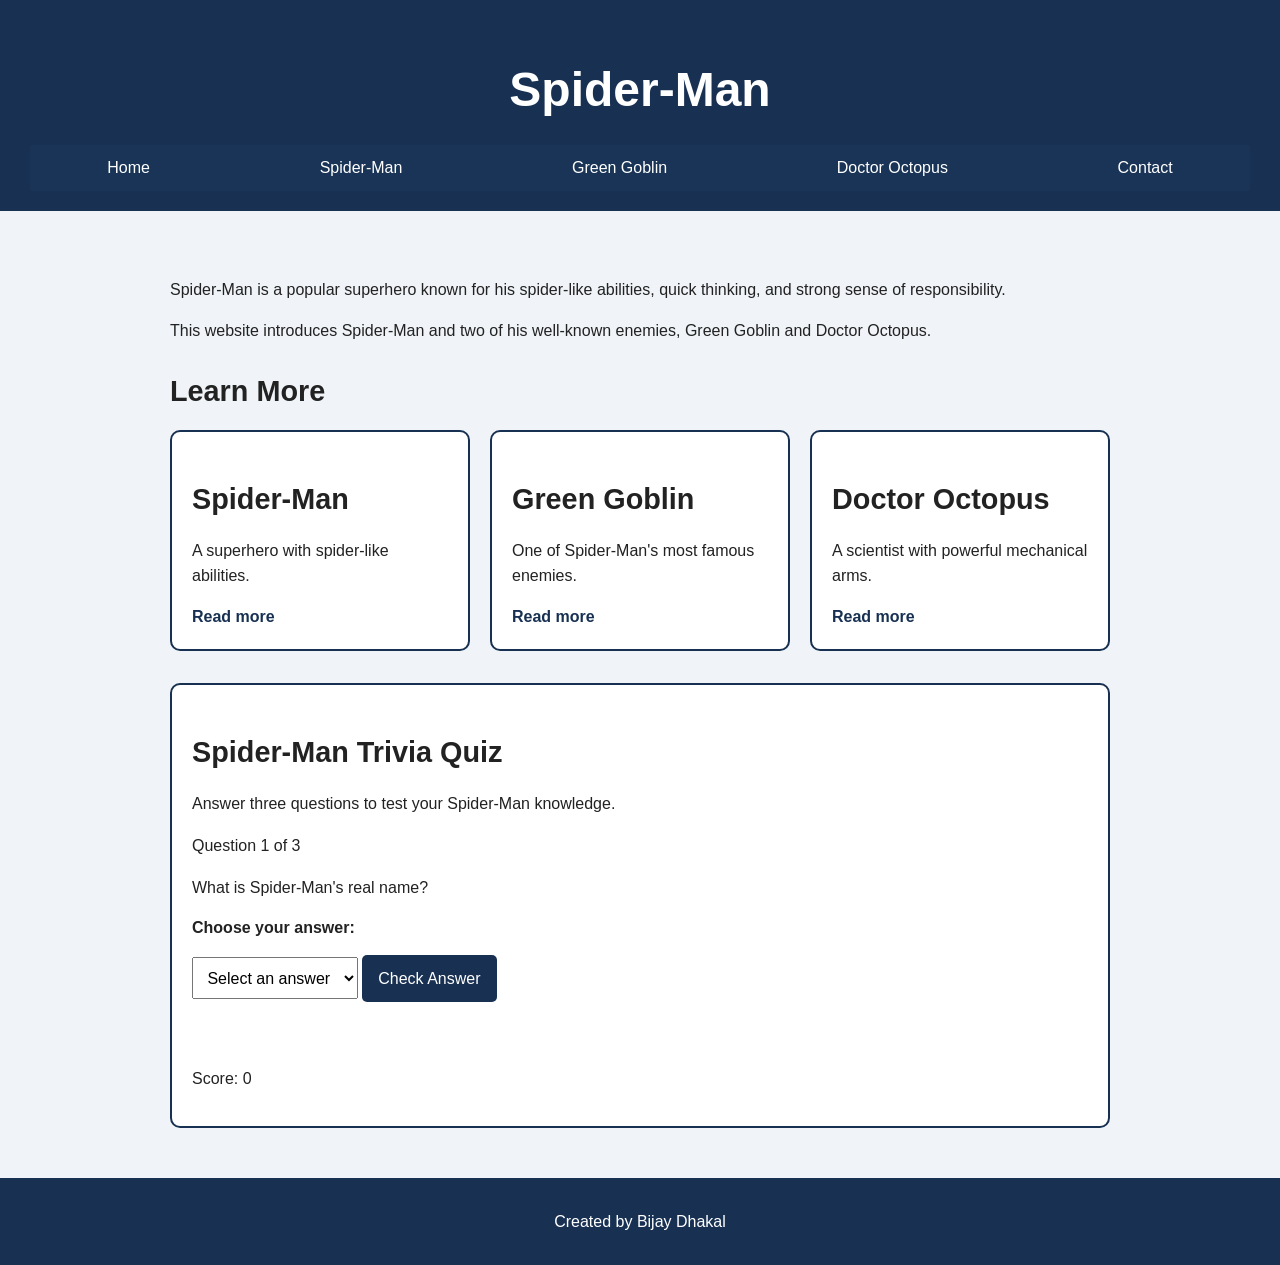
<file: index.html>
<!DOCTYPE html>
<html lang="en">
<head>
    <meta charset="UTF-8">
    <meta name="viewport" content="width=device-width, initial-scale=1">
    <title>Spider-Man Website Home</title>
   <link rel="stylesheet" href="style.css" />
 </head>
<body>

    
<header id="site-header">
        <h1>Spider-Man</h1>

        <nav>
            <a href="index.html">Home</a>
            <a href="spider-man.html">Spider-Man</a>
            <a href="green-goblin.html">Green Goblin</a>
        <a href="doctor-octopus.html">Doctor Octopus</a>
<a href="contact.html">Contact</a>
        </nav>
    </header>

    <main>
        <p>
            Spider-Man is a popular superhero known for his spider-like
            abilities, quick thinking, and strong sense of responsibility.
        </p>

        <p>
            This website introduces Spider-Man and two of his well-known
            enemies, Green Goblin and Doctor Octopus.
        </p>

        <h2>Learn More</h2>
 
<section class="card-row">
    <article class="card">
        <h2>Spider-Man</h2>
        <p>A superhero with spider-like abilities.</p>
        <a href="spider-man.html">Read more</a>
    </article>

    <article class="card">
        <h2>Green Goblin</h2>
        <p>One of Spider-Man's most famous enemies.</p>
        <a href="green-goblin.html">Read more</a>
    </article>

    <article class="card">
        <h2>Doctor Octopus</h2>
        <p>A scientist with powerful mechanical arms.</p>
        <a href="doctor-octopus.html">Read more</a>
    </article>
</section>

        <section class="quiz" aria-labelledby="quiz-heading">
            <h2 id="quiz-heading">Spider-Man Trivia Quiz</h2>
            <p>Answer three questions to test your Spider-Man knowledge.</p>
            <p id="quiz-progress" aria-live="polite"></p>
            <p id="quiz-question"></p>
            <label for="quiz-answer">Choose your answer:</label>
            <select id="quiz-answer">
                <option value="">Select an answer</option>
            </select>
            <button type="button" id="quiz-check">Check Answer</button>
            <p id="quiz-feedback" role="status" aria-live="polite"></p>
            <p id="quiz-score" aria-live="polite"></p>
            <button type="button" id="quiz-restart" hidden>Try Again</button>
        </section>
    </main>

    <footer>
        <p>Created by Bijay Dhakal</p>
    </footer>

    <script src="script.js"></script>
</body>
</html>
</file>
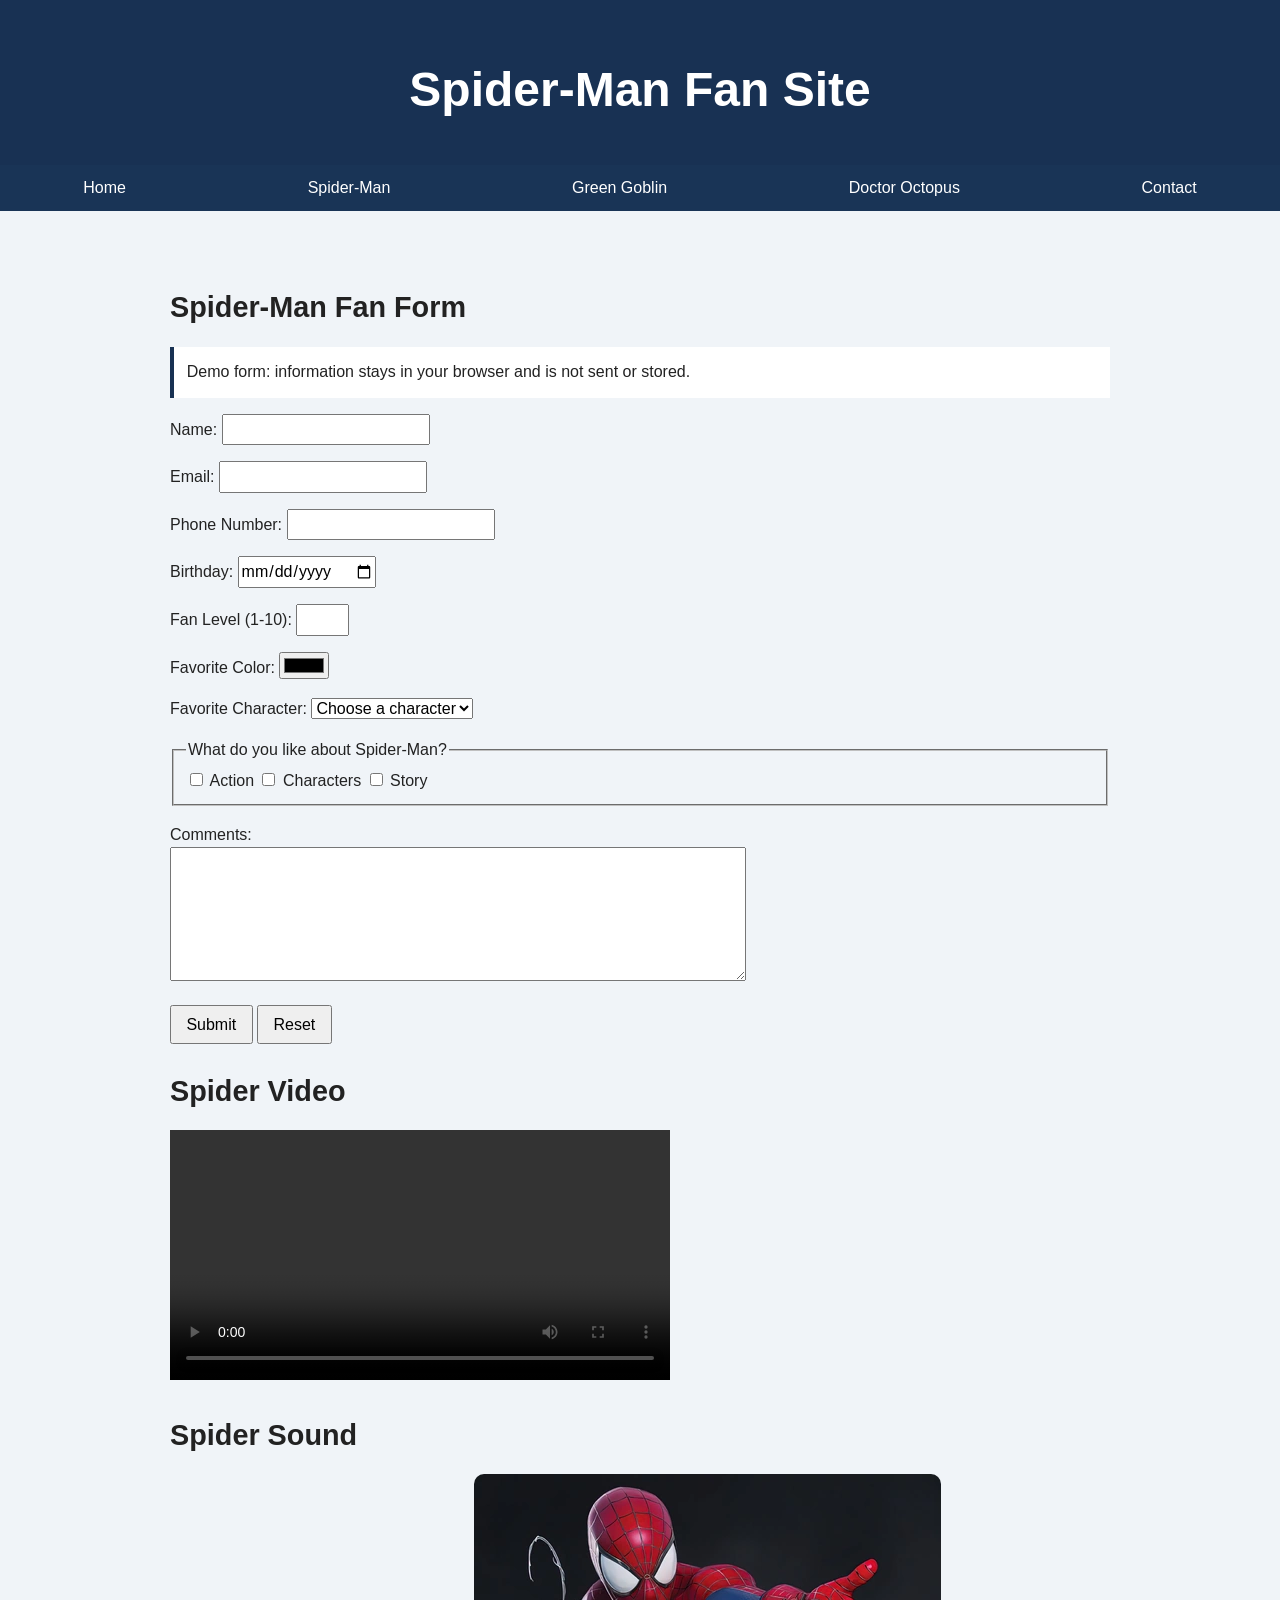
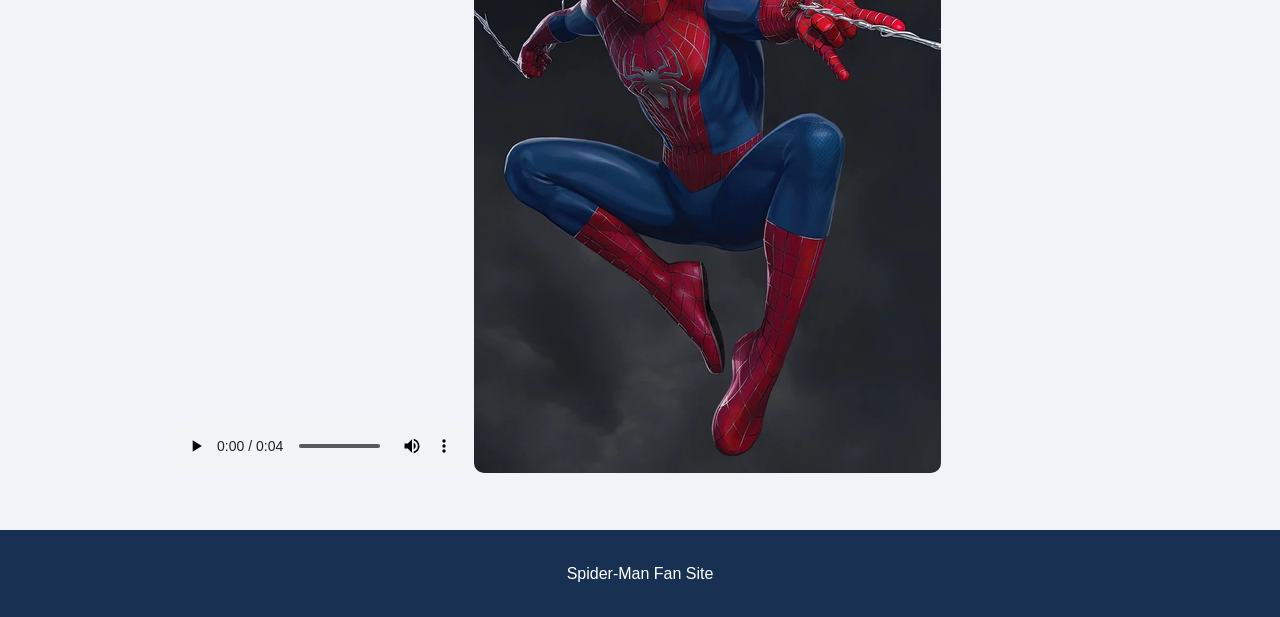
<file: contact.html>
<!DOCTYPE html>
<html lang="en">

<head>
    <meta charset="UTF-8">
    <meta name="viewport" content="width=device-width, initial-scale=1">
    <title>Spider-Man Fan Contact</title>
<link rel="stylesheet" href="style.css" />
</head>

<body>

    <header id="site-header">
        <h1>Spider-Man Fan Site</h1>
    </header>

    <nav>
        <a href="index.html">Home</a>
        <a href="spider-man.html">Spider-Man</a>
        <a href="green-goblin.html">Green Goblin</a>
        <a href="doctor-octopus.html">Doctor Octopus</a>
        <a href="contact.html">Contact</a>
    </nav>

    <main>
        <h2>Spider-Man Fan Form</h2>
       <form id="fan-form" method="POST">
    <p class="form-notice">Demo form: information stays in your browser and is not sent or stored.</p>
    <p>
        <label for="name">Name:</label>
        <input type="text" id="name" name="name" required>
    </p>

    <p>
        <label for="email">Email:</label>
        <input type="email" id="email" name="email" required>
    </p>
    <p>
    <label for="phone">Phone Number:</label>
    <input type="tel"
           id="phone"
           name="phone"
           pattern="[0-9]{3}-[0-9]{3}-[0-9]{4}"
           title="Enter phone number as 123-456-7890">
</p>

<p>
    <label for="birthday">Birthday:</label>
    <input type="date" id="birthday" name="birthday">
</p>
<p>
    <label for="fanlevel">Fan Level (1-10):</label>
    <input type="number" id="fanlevel" name="fanlevel" min="1" max="10">
</p>

<p>
    <label for="favoritecolor">Favorite Color:</label>
    <input type="color" id="favoritecolor" name="favoritecolor">
</p>
<p>
    <label for="character">Favorite Character:</label>

    <select id="character" name="character" required>
        <option value="">Choose a character</option>
        <option value="spider-man">Spider-Man</option>
        <option value="green-goblin">Green Goblin</option>
        <option value="doctor-octopus">Doctor Octopus</option>
        <option value="mary-jane">Mary Jane</option>
    </select>
</p>
<fieldset>
    <legend>What do you like about Spider-Man?</legend>

    <input type="checkbox" id="action" name="interest" value="action">
    <label for="action">Action</label>

    <input type="checkbox" id="characters" name="interest" value="characters">
    <label for="characters">Characters</label>

    <input type="checkbox" id="story" name="interest" value="story">
    <label for="story">Story</label>
</fieldset>
<p>
    <label for="comments">Comments:</label><br>
    <textarea id="comments" name="comments" rows="5" cols="40"></textarea>
</p>

<p>
    <input type="submit" value="Submit">
    <input type="reset" value="Reset">
</p>

    <p id="form-status" role="status" aria-live="polite"></p>
</form>
<h2>Spider Video</h2>

<video controls width="500" aria-label="Spider-Man video clip">
    <source src="media/clip.mp4" type="video/mp4">
    Your browser does not support the video element.
</video>
<h2>Spider Sound</h2>

<audio controls aria-label="Spider-Man sound clip">
    <source src="media/spider-sound.mp3" type="audio/mpeg">
    Your browser does not support the audio element.
</audio>
<!-- This image is decorative because it is used only for visual appearance and does not add new information. -->
<img src="images/spider-man.jpg" alt="">
    </main>
    <script src="contact.js"></script>

    <footer>
        <p>Spider-Man Fan Site</p>
    </footer>

</body>

</html>
</file>
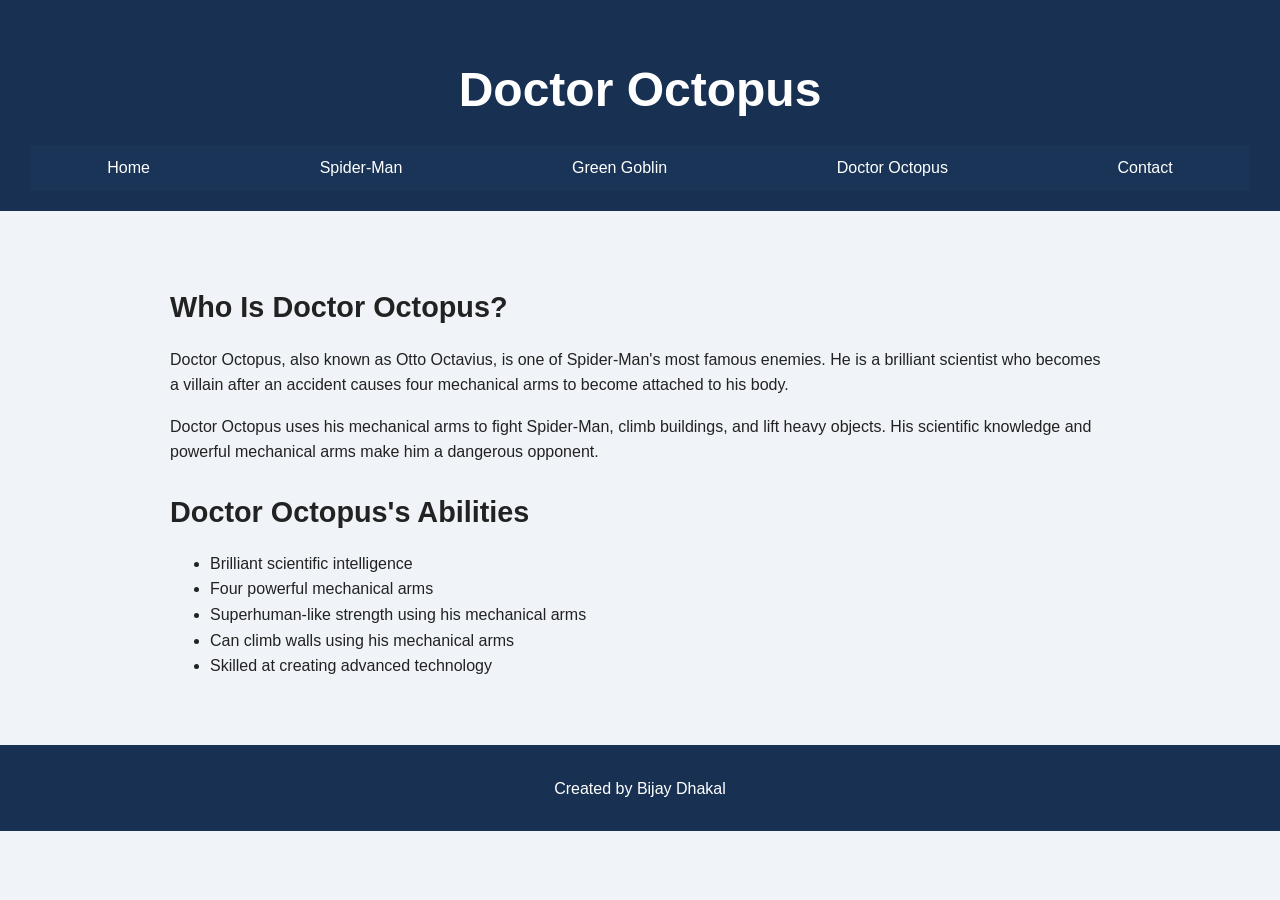
<file: doctor-octopus.html>
<!DOCTYPE html>
<html lang="en">
<head>
    <meta charset="UTF-8">
    <meta name="viewport" content="width=device-width, initial-scale=1">
    <title>Doctor Octopus - Villain</title>
    <link rel="stylesheet" href="style.css" />
</head>
<body>

    <header id="site-header">
        <h1>Doctor Octopus</h1>

        <nav>
            <a href="index.html">Home</a>
            <a href="spider-man.html">Spider-Man</a>
            <a href="green-goblin.html">Green Goblin</a>
            <a href="doctor-octopus.html">Doctor Octopus</a>
            <a href="contact.html">Contact</a>
        </nav>
    </header>

    <main>

        <h2>Who Is Doctor Octopus?</h2>

        <p>
            Doctor Octopus, also known as Otto Octavius, is one of
            Spider-Man's most famous enemies. He is a brilliant scientist
            who becomes a villain after an accident causes four mechanical
            arms to become attached to his body.
        </p>

        <p>
            Doctor Octopus uses his mechanical arms to fight Spider-Man,
            climb buildings, and lift heavy objects. His scientific
            knowledge and powerful mechanical arms make him a dangerous
            opponent.
        </p>

        <h2>Doctor Octopus's Abilities</h2>

        <ul>
            <li>Brilliant scientific intelligence</li>
            <li>Four powerful mechanical arms</li>
            <li>Superhuman-like strength using his mechanical arms</li>
            <li>Can climb walls using his mechanical arms</li>
            <li>Skilled at creating advanced technology</li>
        </ul>

    </main>

    <footer>
        <p>Created by Bijay Dhakal</p>
    </footer>

</body>
</html>
</file>
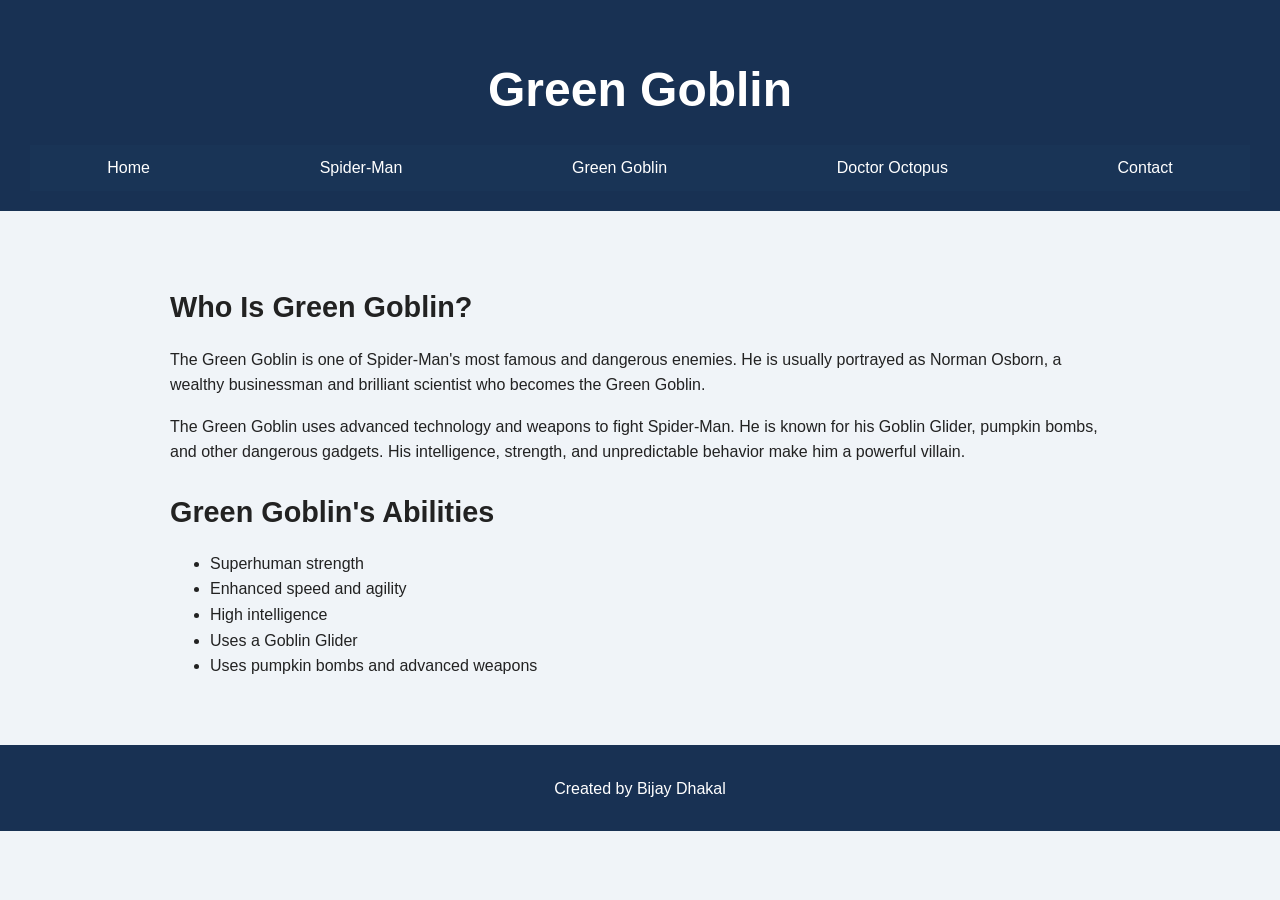
<file: green-goblin.html>
<!DOCTYPE html>
<html lang="en">
<head>
    <meta charset="UTF-8">
    <meta name="viewport" content="width=device-width, initial-scale=1">
    <title>Green Goblin - Villain</title>
    <link rel="stylesheet" href="style.css" />
</head>
<body>

    <header id="site-header">
        <h1>Green Goblin</h1>

        <nav>
            <a href="index.html">Home</a>
            <a href="spider-man.html">Spider-Man</a>
            <a href="green-goblin.html">Green Goblin</a>
            <a href="doctor-octopus.html">Doctor Octopus</a>
<a href="contact.html">Contact</a>
        </nav>
    </header>

    <main>

        <h2>Who Is Green Goblin?</h2>

        <p>
            The Green Goblin is one of Spider-Man's most famous and
            dangerous enemies. He is usually portrayed as Norman Osborn,
            a wealthy businessman and brilliant scientist who becomes
            the Green Goblin.
        </p>

        <p>
            The Green Goblin uses advanced technology and weapons to
            fight Spider-Man. He is known for his Goblin Glider,
            pumpkin bombs, and other dangerous gadgets. His intelligence,
            strength, and unpredictable behavior make him a powerful villain.
        </p>

        <h2>Green Goblin's Abilities</h2>

        <ul>
            <li>Superhuman strength</li>
            <li>Enhanced speed and agility</li>
            <li>High intelligence</li>
            <li>Uses a Goblin Glider</li>
            <li>Uses pumpkin bombs and advanced weapons</li>
        </ul>

    </main>

    <footer>
        <p>Created by Bijay Dhakal</p>
    </footer>

</body>
</html>
</file>
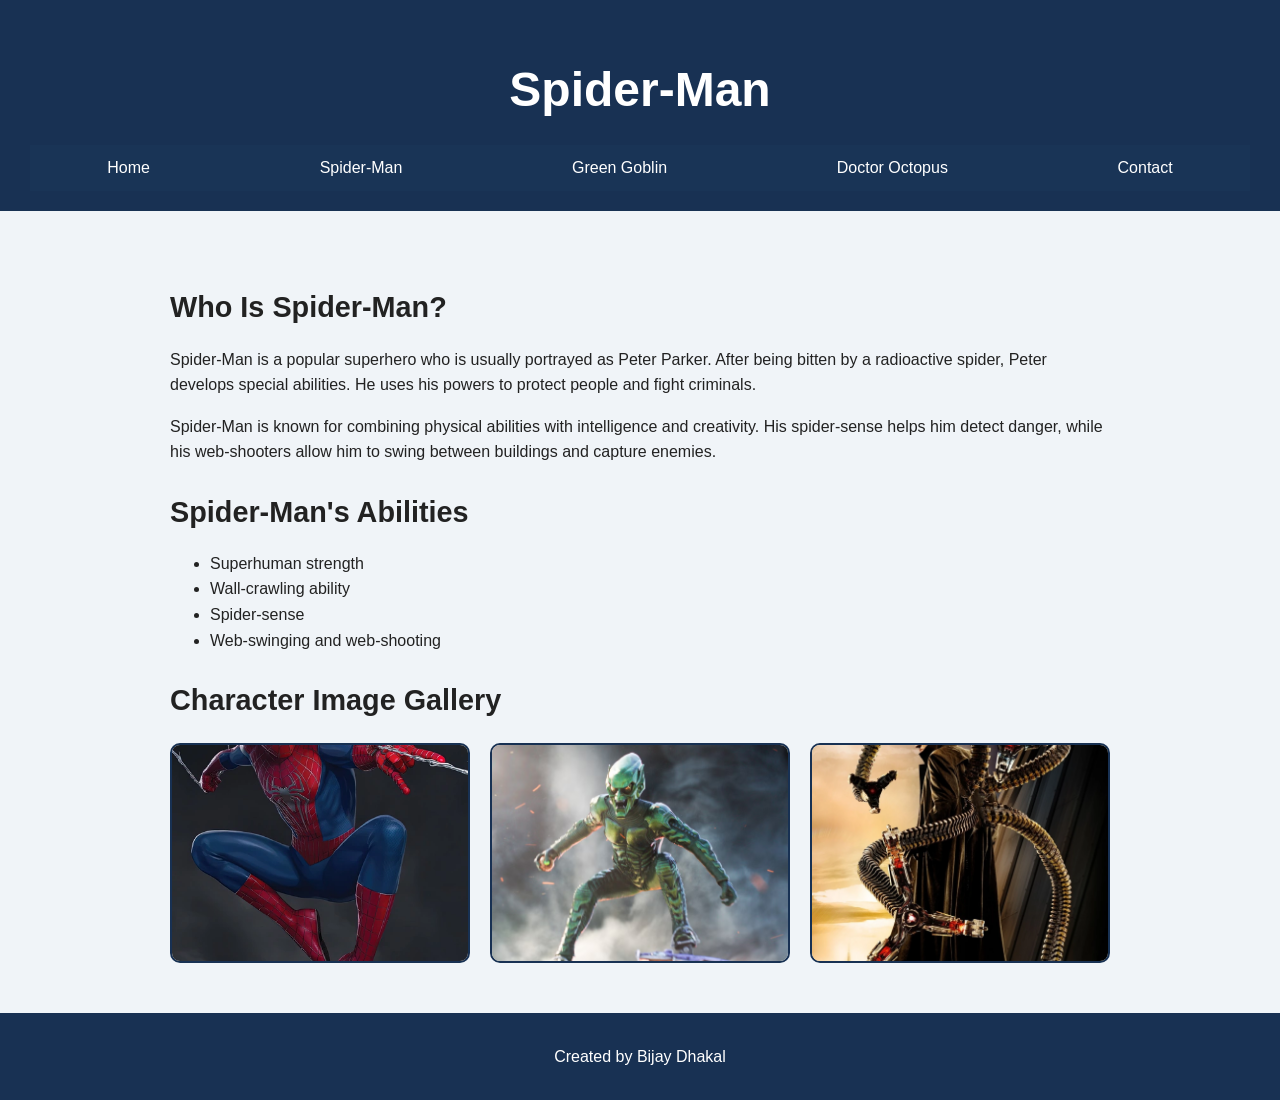
<file: spider-man.html>
<!DOCTYPE html>
<html lang="en">
<head>
    <meta charset="UTF-8">
    <meta name="viewport" content="width=device-width, initial-scale=1">
    <title>Spider-Man - Hero</title>
    <link rel="stylesheet" href="style.css" />
</head>
<body>

    <header id="site-header">
        <h1>Spider-Man</h1>

        <nav>
            <a href="index.html">Home</a>
            <a href="spider-man.html">Spider-Man</a>
            <a href="green-goblin.html">Green Goblin</a>
            <a href="doctor-octopus.html">Doctor Octopus</a>
            <a href="contact.html">Contact</a>
        </nav>
    </header>

    <main>

        <h2>Who Is Spider-Man?</h2>

        <p>
            Spider-Man is a popular superhero who is usually portrayed
            as Peter Parker. After being bitten by a radioactive spider,
            Peter develops special abilities. He uses his powers to
            protect people and fight criminals.
        </p>

        <p>
            Spider-Man is known for combining physical abilities with
            intelligence and creativity. His spider-sense helps him
            detect danger, while his web-shooters allow him to swing
            between buildings and capture enemies.
        </p>

        <h2>Spider-Man's Abilities</h2>

        <ul>
            <li>Superhuman strength</li>
            <li>Wall-crawling ability</li>
            <li>Spider-sense</li>
            <li>Web-swinging and web-shooting</li>
        </ul>

<h2>Character Image Gallery</h2>

<section class="gallery">
    <img src="images/spider-man.jpg"
         class="topic-image"
         alt="Spider-Man in his red and blue superhero suit">

    <img src="images/green-goblin.jpg"
         class="topic-image"
         alt="Green Goblin, a Spider-Man villain">

    <img src="images/Doctor_Octopus.jpg"
         class="topic-image"
         alt="Doctor Octopus, a villain with mechanical arms">
</section>
    </main>

    <footer>
        <p>Created by Bijay Dhakal</p>
    </footer>

</body>
</html>
</file>
<file: style.css>
/* Assignment 3 & 4 - CSS Basics */

body {
    font-family: Arial, Helvetica, sans-serif;
    background-color: #f0f4f8;
    color: #222222;
    font-size: 16px;
    line-height: 1.6;
    margin: 0;
}

header {
    background-color: #183153;
    color: white;
    padding: 20px 30px;
    text-align: center;
}

h1, h2, h3 {
    font-family: Arial, Helvetica, sans-serif;
    margin-bottom: 1rem;
}

h1 {
    font-size: 2.5rem;
}

h2 {
    font-size: 1.8rem;
}

h3 {
    font-size: 1.3rem;
}

nav {
    display: flex;
    justify-content: center;
    align-items: center;
    flex-wrap: wrap;
    gap: 15px;
}

nav a {
    color: white;
    text-decoration: none;
    padding: 10px 20px;
}

nav a:hover {
    background-color: rgb(45, 110, 180);
    border-radius: 5px;
}

main {
    max-width: 1000px;
    margin: 20px auto;
    padding: 20px;
    min-height: 40vh;
}

p {
    margin-bottom: 15px;
}

img {
    max-width: 100%;
    height: auto;
    border-radius: 10px;
}

.topic-image {
    border: 2px solid #183153;
    border-radius: 10px;
}

footer {
    background-color: #183153;
    color: white;
    text-align: center;
    padding: 15px 20px;
}
#site-header {
    background-color: #183153;
}

/* CSS Grid Image Gallery */

.gallery {
    display: grid;
    grid-template-columns: repeat(
        auto-fit,
        minmax(min(200px, 100%), 1fr)
    );
    gap: 20px;
    margin-top: 20px;
}
.gallery img {
    width: 100%;
    height: 220px;
    object-fit: cover;
    border-radius: 10px;
    border: 2px solid #183153;
    box-sizing: border-box;
}
/* Part 3: Responsive Design */

/* Tablet */
@media (min-width: 768px) {
    .card-row {
        flex-direction: row;
    }

    nav {
        justify-content: space-around;
    }
}

/* Desktop */
@media (min-width: 1024px) {
    h1 {
        font-size: 3rem;
    }

    main {
        padding: 30px;
    }

    .gallery {
        grid-template-columns: repeat(3, 1fr);
    }
}
/* Character Cards */

.card-row {
    display: flex;
    flex-direction: column;
    flex-wrap: wrap;
    gap: 20px;
}

.card {
    flex: 1 1 auto;
    min-width: 0;
    padding: 20px;
    background-color: #ffffff;
    border: 2px solid #183153;
    border-radius: 10px;
}

.card a {
    color: #183153;
    font-weight: bold;
    text-decoration: none;
}

.card a:hover {
    text-decoration: underline;
}

@media (min-width: 768px) {
    .card-row {
        flex-direction: row;
    }

    .card {
        flex: 1 1 220px;
    }
}

/* Assignment 5 & 6: keyboard focus, quiz layout, and mobile controls. */
*:focus-visible { outline: 3px solid #0066cc; outline-offset: 2px; }
.quiz { margin-top: 2rem; padding: 1.25rem; border: 2px solid #183153; border-radius: 10px; background: white; }
.quiz label { display: block; margin-bottom: .4rem; font-weight: bold; }
.quiz select { padding: .65rem; max-width: 100%; font: inherit; }
.quiz button { margin: .5rem .5rem .5rem 0; padding: .65rem 1rem; font: inherit; background: #183153; color: white; border: 0; border-radius: 5px; cursor: pointer; }
.quiz button:disabled { opacity: .6; cursor: not-allowed; }
.quiz button:hover:not(:disabled) { background: #245b91; }
.quiz [hidden] { display: none; }
#quiz-feedback { min-height: 1.5em; }
@media (max-width: 480px) { .quiz select, .quiz button { width: 100%; } }

/* Fix Contact page navigation contrast */
nav {
    background-color: #193456;
}

nav a {
    color: #ffffff;
}

/* Final project improvements: fluid layouts and keyboard-friendly controls */
*, *::before, *::after { box-sizing: border-box; }
main { width: 100%; }
nav a { display: inline-block; }
video, audio { max-width: 100%; }
input, select, textarea, button { max-width: 100%; font: inherit; }
textarea { width: min(100%, 36rem); }
input[type="submit"], input[type="reset"] { padding: .55rem .9rem; cursor: pointer; }
.form-notice { background: #fff; border-left: 4px solid #183153; padding: .8rem; }
@media (max-width: 480px) { header { padding: 16px 10px; } nav { gap: 4px; } nav a { padding: 7px 9px; } main { padding: 14px; } h1 { font-size: 2rem; } }
</file>
